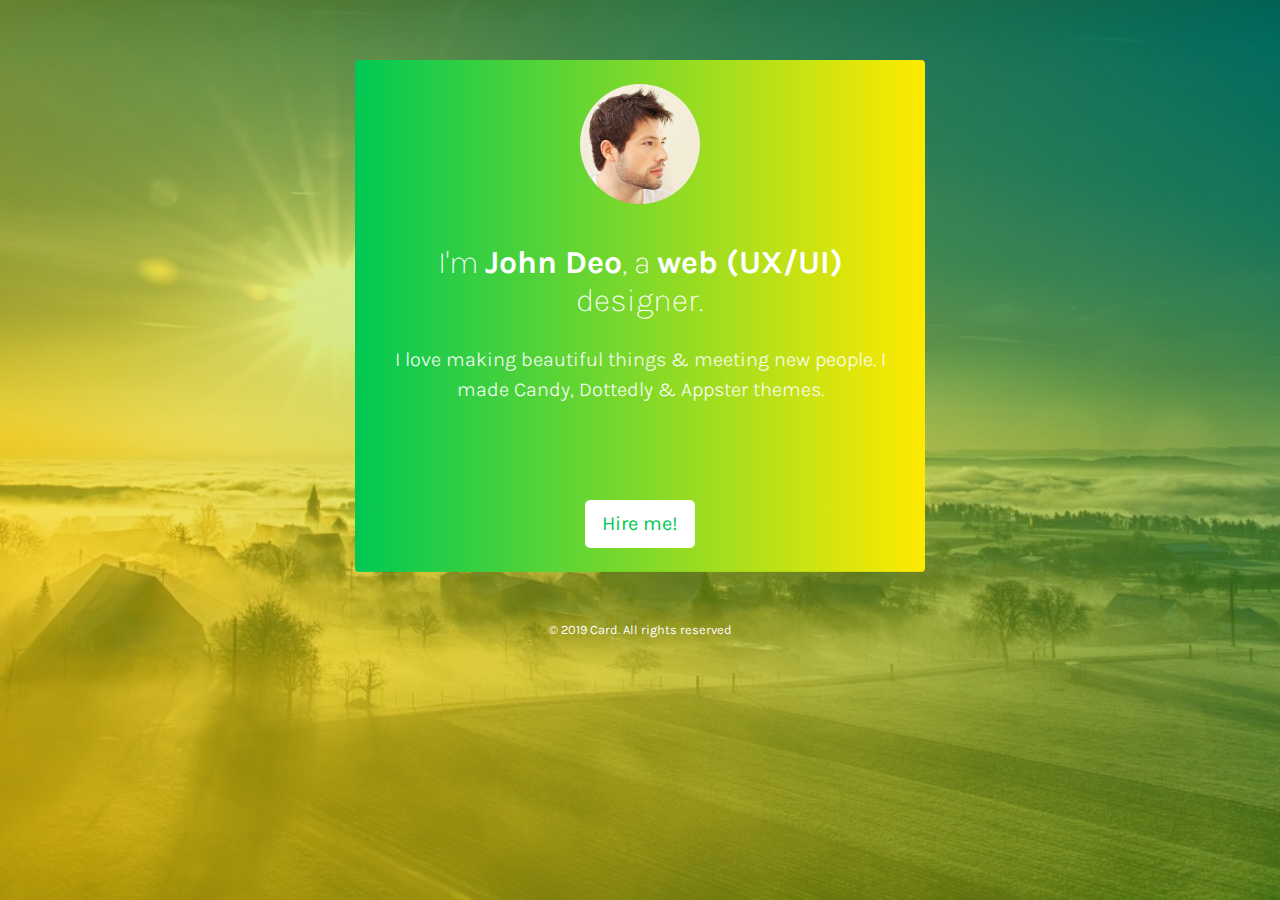
<file: index-2.html>
<!DOCTYPE html>
<html lang="en">
    <head>
        <meta charset="utf-8">
        <title>Card - Free Bootstrap 4 Profile Card</title>
        <meta name="description" content="Love profile card." />
        <meta name="viewport" content="width=device-width, initial-scale=1.0">
        <link rel="stylesheet" href="css/bootstrap.min.css">
        <link rel="stylesheet" href="https://code.ionicframework.com/ionicons/2.0.1/css/ionicons.min.css" />
    </head>
    <body class="demo-first">
        <!--hero section-->
        <section class="hero bg-indigo">
            <div class="container">
                <div class="row">
                    <div class="card border-none col-lg-6 col-md-8 col-sm-10 mx-auto bg-texture">
                        <div class="card-body text-white py-4 text-center">
                            <div class="mb-3">
                                <img src="img/male.jpg" alt="Male" class="brand-logo img-fluid rounded-circle"/>
                            </div>
                            <h1 class="pt-4 text-white h2">I'm <span>John Deo</span>, a <span>web (UX/UI)</span><br/> designer.</h1>
                            <p class="mt-4 lead text-white">
                                I love making beautiful things & meeting new people. I made Candy, Dottedly & Appster themes.
                            </p>
                            <p class="mt-2">
                                <a href="#" target="_blank"><em class="ion-social-twitter text-twitter-alt icon-sm mr-3"></em></a>
                                <a href="#" target="_blank"><em class="ion-social-github text-github-alt icon-sm mr-3"></em></a>
                                <a href="#" target="_blank"><em class="ion-social-linkedin text-linkedin-alt icon-sm mr-3"></em></a>
                                <a href="#" target="_blank"><em class="ion-social-facebook text-facebook-alt icon-sm mr-3"></em></a>
                            </p>
                            <div class="pt-3">
                                <a href="#" class="btn btn-white text-blue btn-lg">
                                    Hire me!
                                </a>
                            </div>
                        </div>
                    </div>
                    <div class="clearfix"></div>
                    <div class="col-sm-12 mt-5 footer">
                        <p class="text-white small text-center">
                            &copy; 2019 Card. All rights reserved
                        </p>
                    </div>
                </div>
            </div>
        </section>

    </body>
</html>
</file>
